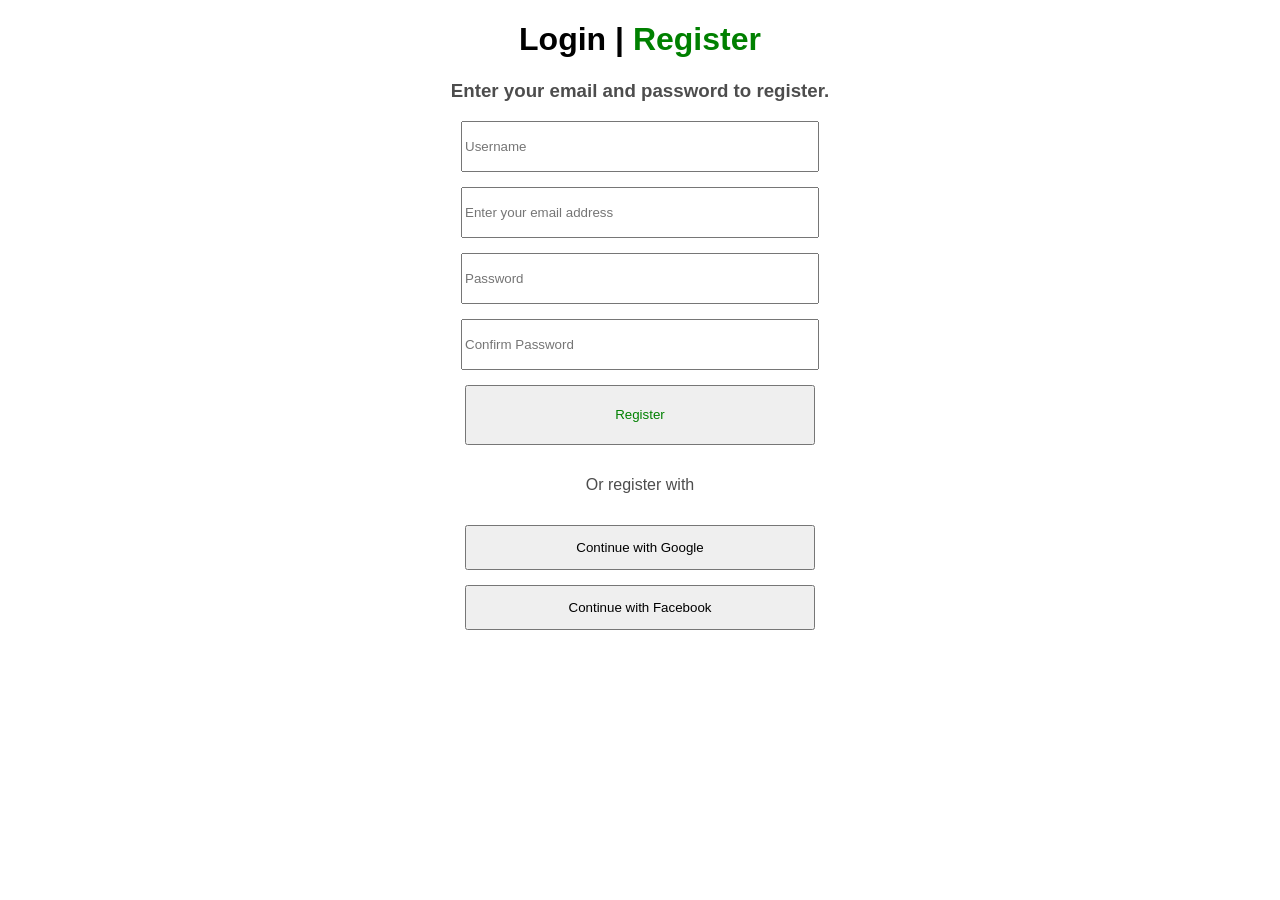
<file: GREENSHOP/Registration.html>
<!DOCTYPE html>
<html lang="en">
<head>
    <meta charset="UTF-8">
    <meta name="viewport" content="width=device-width, initial-scale=1.0">
    <title>Registration</title>
</head>
<body>
    <style>
        input{
            width: 350px; height: 45px;
        }
        body{
            font-family:Arial, Helvetica, sans-serif
        }
    </style>
    <h1 style="text-align: center;">Login | <span style="color: green;">Register</span></h1> 
    <h3 style="text-align: center; color: rgb(77, 77, 77);">Enter your email and password to register.</h3>
    <form action="#" style="display: flex;  align-items: center; flex-direction: column; gap: 15px;">
        <!-- <label for="name"><b>Username:</b></label> -->
        <input type="text" id="name" placeholder="Username">
        
        <!-- <label for="email"><b>Email:</b></label> -->
        <input type="text" id="email" placeholder="Enter your email address">
        
        <!-- <label for="password"><b>Password:</b></label> -->
        <input type="password" id="password" placeholder="Password">
        
        <!-- <label for="confirm password"><b>Confirm Password:</b></label> -->
        <input type="password" id="confirm password" placeholder="Confirm Password">
        <!-- <label for="number"><b>Add age:</b></label>
        <input type="number" id="number" placeholder="0" style="width: 350px; height: 45px;">
        <p><b>Register as:</b></p>
        <div>
        <label for="radio1">Individual</label>
        <input type="radio" id="radio1" name="role">
        </div>
        <div>
        <label for="radio2">Company</label>
        <input type="radio" id="radio2" name="role">
        </div>
        <label for="checkbox"><b>I'm not a bot</b></label>
        <input type="checkbox" id="checkbox">
        <p><b>Choose your country</b></p>
        <select name="country">
            <optgroup label="North America">
                <option value="usa">USA</option>
                <option value="canada">Canada</option>
            </optgroup>
            <optgroup label="South America">
                <option value="brasil">Brasil</option>
                <option value="argentina">Argentina</option>
            </optgroup>
            <optgroup label="Europe">
                <option value="ukraine">Ukraine</option>
                <option value="poland">Poland</option>
            </optgroup>
        </select> -->
        <input type="submit" style="color: green; width: 350px; height: 60px;" value="Register">
        <p style="color: rgb(77, 77, 77);">Or register with</p>
        <input type="submit"  value="Continue with Google">
        <input type="submit"  value="Continue with Facebook">
        </form>
</body>
</html>
</file>
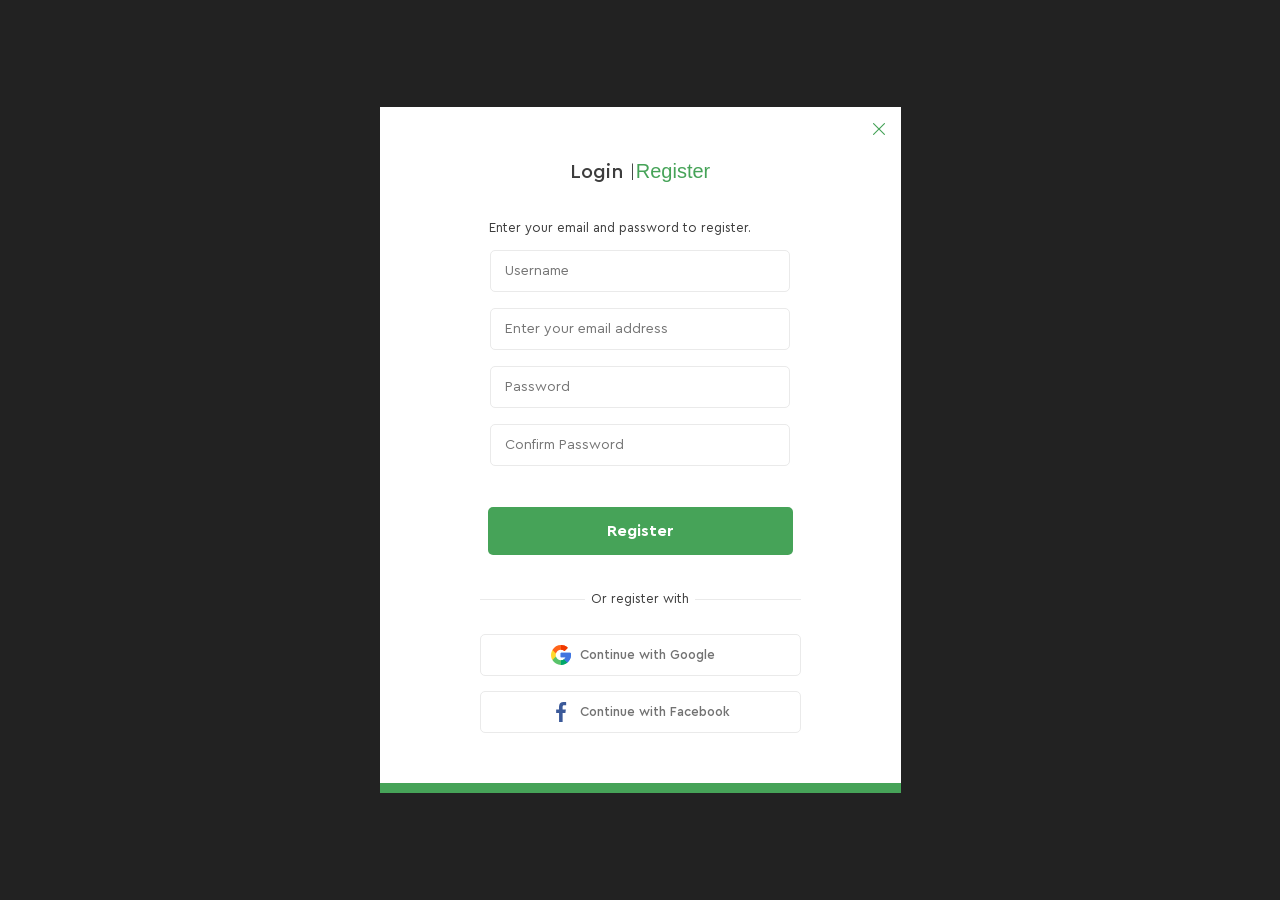
<file: pages/registration.html>
<!DOCTYPE html>
<html lang="en">
<head>
    <meta charset="UTF-8">
    <meta name="viewport" content="width=device-width, initial-scale=1.0">
    <title>Registration</title>
    <link rel="stylesheet" href="../css/reset.css">
    <link rel="stylesheet" href="../css/style.css">
</head>
<body>
    <div class="container">
        <div class="closesvg"><button><svg xmlns="http://www.w3.org/2000/svg" width="18" height="18" viewBox="0 0 18 18" fill="none">
                <path fill-rule="evenodd" clip-rule="evenodd" d="M3.17007 3.17007C3.39682 2.94331 3.76447 2.94331 3.99122 3.17007L9 8.17884L14.0088 3.17007C14.2355 2.94331 14.6032 2.94331 14.8299 3.17007C15.0567 3.39682 15.0567 3.76447 14.8299 3.99122L9.82116 9L14.8299 14.0088C15.0567 14.2355 15.0567 14.6032 14.8299 14.8299C14.6032 15.0567 14.2355 15.0567 14.0088 14.8299L9 9.82116L3.99122 14.8299C3.76447 15.0567 3.39682 15.0567 3.17007 14.8299C2.94331 14.6032 2.94331 14.2355 3.17007 14.0088L8.17884 9L3.17007 3.99122C2.94331 3.76447 2.94331 3.39682 3.17007 3.17007Z" fill="#46A358"/>
            </svg></button>
        </div>
        <div class="container2">
            <h1 >Login <span class="middle">|</span><span class="second">Register</span></h1> 
            <h3 class="enter">Enter your email and password to register.</h3>
            <form>
                <div class="container3">
                    <input type="text" id="username" placeholder="Username">
                    <input type="text" id="email" placeholder="Enter your email address">
                    <input type="password" id="password" placeholder="Password">
                    <input type="password" id="confirmpassword" placeholder="Confirm Password"> 
                </div>
                <button class="btn1">Register</button>    
            </form>
            <div class="container4">
                <span class="divider">Or register with</span>
            </div>
            <div class="container5"> 
                <button class="btn2">
                    <svg xmlns="http://www.w3.org/2000/svg" width="20" height="20" viewBox="0 0 20 20" fill="none">
                    <g clip-path="url(#clip0_2_2044)">
                        <path d="M16.4336 17.6055C14.6992 19.0703 12.4492 20 9.99999 20C6.35545 20 3.1562 17.9922 1.42186 15.0625L2.07116 12.0695L4.9492 11.5352C5.61717 13.6914 7.63276 15.2734 9.99999 15.2734C11.1484 15.2734 12.2148 14.9102 13.0937 14.2656L15.8594 14.6875L16.4336 17.6055Z" fill="#59C36A"/>
                        <path d="M16.4336 17.6055L15.8594 14.6875L13.0937 14.2656C12.2148 14.9102 11.1484 15.2735 10 15.2735V20C12.4493 20 14.6992 19.0703 16.4336 17.6055Z" fill="#00A66C"/>
                        <path d="M4.72656 10C4.72656 10.539 4.8086 11.0546 4.94922 11.5352L1.42188 15.0625C0.542969 13.5859 0 11.8515 0 10C0 8.1484 0.542969 6.41406 1.42188 4.9375L4.25285 5.42473L4.94922 8.46484C4.8086 8.94527 4.72656 9.4609 4.72656 10Z" fill="#FFDA2D"/>
                        <path d="M20 10C20 13.0468 18.5899 15.7773 16.4336 17.6055L13.0938 14.2656C13.7734 13.7734 14.3477 13.1171 14.7227 12.3437H10C9.67184 12.3437 9.41406 12.0859 9.41406 11.7578V8.24219C9.41406 7.91402 9.67184 7.65625 10 7.65625H19.25C19.5312 7.65625 19.7773 7.85543 19.8242 8.13668C19.9414 8.74609 20 9.37887 20 10Z" fill="#4086F4"/>
                        <path d="M14.7227 12.3437C14.3477 13.1171 13.7734 13.7734 13.0938 14.2656L16.4336 17.6055C18.5899 15.7773 20 13.0469 20 10C20 9.37887 19.9414 8.74609 19.8242 8.13668C19.7773 7.85543 19.5312 7.65625 19.25 7.65625H10V12.3437H14.7227Z" fill="#4175DF"/>
                        <path d="M16.5976 2.79293C16.6094 2.95699 16.5391 3.10937 16.4336 3.22652L13.9258 5.72262C13.7266 5.93355 13.3985 5.95699 13.1641 5.78121C12.2382 5.08984 11.1484 4.72656 9.99999 4.72656C7.63276 4.72656 5.61717 6.30855 4.9492 8.46484L1.42186 4.9375C3.1562 2.00781 6.35546 0 9.99999 0C12.332 0 14.6055 0.859375 16.3867 2.35934C16.5156 2.46484 16.5859 2.62887 16.5976 2.79293Z" fill="#FF641A"/>
                        <path d="M13.1641 5.78121C13.3984 5.95703 13.7265 5.93355 13.9257 5.72262L16.4336 3.22652C16.5391 3.10938 16.6094 2.95703 16.5976 2.79293C16.5859 2.62883 16.5156 2.46484 16.3867 2.35934C14.6055 0.859375 12.332 0 10 0V4.72656C11.1484 4.72656 12.2382 5.08984 13.1641 5.78121Z" fill="#F03800"/>
                    </g>
                    <defs>
                        <clipPath id="clip0_2_2044">
                        <rect width="20" height="20" fill="white"/>
                        </clipPath>
                    </defs>
                    </svg>
                    Continue with Google
                </button>
                <button class="btn3">
                    <svg xmlns="http://www.w3.org/2000/svg" width="20" height="20" viewBox="0 0 20 20" fill="none">
                    <path d="M13.3309 3.32083H15.1567V0.140833C14.8417 0.0975 13.7584 0 12.4967 0C6.72006 0 8.29172 6.54167 8.06172 7.5H5.15589V11.055H8.06089V20H11.6226V11.0558H14.4101L14.8526 7.50083H11.6217C11.7784 5.1475 10.9876 3.32083 13.3309 3.32083Z" fill="#3B5999"/>
                    </svg>
                    Continue with Facebook
                </button>
            </div>
        </div>
    </div>    
</body>
</html>
</file>
<file: css/style.css>
@font-face {
    font-family: "CeraPro Regular";
    src: url("../CeraPro/CeraPro-Regular.ttf");
}
@font-face {
    font-family: "CeraPro Medium";
    src: url("../CeraPro/CeraPro-Medium.ttf");
}
@font-face {
    font-family: "CeraPro Bold";
    src: url("../CeraPro/CeraPro-Bold.ttf");
}
@font-face {
    font-family: "CeraPro Light";
    src: url("../CeraPro/CeraPro-Light.ttf");
}
body{
    min-height: 100vh;
    display: flex;
    justify-content: center;
    align-items: center;
    background-color: #222;
}
button{
    cursor: pointer;
}
.container{
    background-color: #fff;
    padding: 13px 0 50px;
    border-bottom: 10px solid #46A358;
}
.container2{
    padding: 0px 100px 0 100px;
    background-color: #fff;
}
.closesvg{
    padding: 0 13px;
    display: flex;
    justify-content: end;
    margin-bottom: 21px;
}
h1{
    color: #3D3D3D;
    font-family: "CeraPro Medium", sans-serif;
    font-size: 20px;
    line-height: 16px; 
    margin-bottom: 40px;
    text-align: center;
}
.middle{
    color: #3D3D3D;
    font-family: "CeraPro Light", sans-serif;
    font-size: 18px;
    line-height: 16px; 
}
.second{
    color: #46A358;
    font-family: "CeraPro Meduim", sans-serif;
    font-size: 20px;
    line-height: 16px; 
}
.enter{
    color: #3D3D3D;
    font-family: "CeraPro Regular", sans-serif;
    font-size: 13px;
    line-height: 16px; 
    margin-bottom: 14px;
    padding: 0 9px;
}
form{
    display: flex;
    flex-direction: column;
    align-items: center;
}
.container3{
    display: flex;
    flex-direction: column;
    align-items: center;
    gap: 16px;
    margin-bottom: 41px;
}
.container3 > input{
    color: #A5A5A5;
    font-family: "CeraPro Regular", sans-serif;
    font-size: 14px;
    line-height: 16px; 
    border-radius: 5px;
    border: 1px solid #EAEAEA;
    padding: 12px 14px;
    min-width: 300px;
    transition-duration: 0.1s;
    transition-property: all;
    transition-timing-function: ease-in-out;
}
.btn1{
    color: #FFF;
    font-family: "CeraPro Bold", sans-serif;
    font-size: 16px;
    line-height: 16px; 
    border-radius: 5px;
    background: #46A358;
    padding: 16px 119px;
    margin-bottom: 36px;
    transition-duration: 0.25s;
    transition-property: all;
    transition-timing-function: ease-in-out;
}
.container4{
    display: flex;
    align-items: center;
    gap: 6px;
    margin-bottom: 27px;
}
.container4::before,
.container4::after{
    content: ' ';
    flex: 1;
    border-bottom: 1px solid #EAEAEA;
}
.divider{
    color: #3D3D3D;
    font-family: "CeraPro Regular", sans-serif;
    font-size: 13px;
    line-height: 16px; 
}
.container5{
    display: flex;
    flex-direction: column;
    gap: 15px;
}
.btn2{
    display: flex;
    align-items: center;
    gap: 9px;
    color: #727272;
    text-align: center;
    font-family: "CeraPro Medium", sans-serif;
    font-size: 13px;
    line-height: 16px; 
    border-radius: 5px;
    border: 1px solid #EAEAEA;
    padding: 10px 70px;
    transition-duration: 0.15s;
    transition-property: all;
    transition-timing-function: ease-in-out;
}
.btn3{
    display: flex;
    align-items: center;
    gap: 9px;
    color: #727272;
    text-align: center;
    font-family: "CeraPro Medium", sans-serif;
    font-size: 13px;
    line-height: 16px; 
    border-radius: 5px;
    border: 1px solid #EAEAEA;
    padding: 10px 70px;
    transition-duration: 0.15s;
    transition-property: all;
    transition-timing-function: ease-in-out;
}

input:hover{
    border-color: #c4c4c4;
}
.btn1:hover{
    background-color: #3c8d4d;
}
.btn2:hover{
    border-color: #c4c4c4;
}
.btn3:hover{
    border-color: #c4c4c4;
}
</file>
